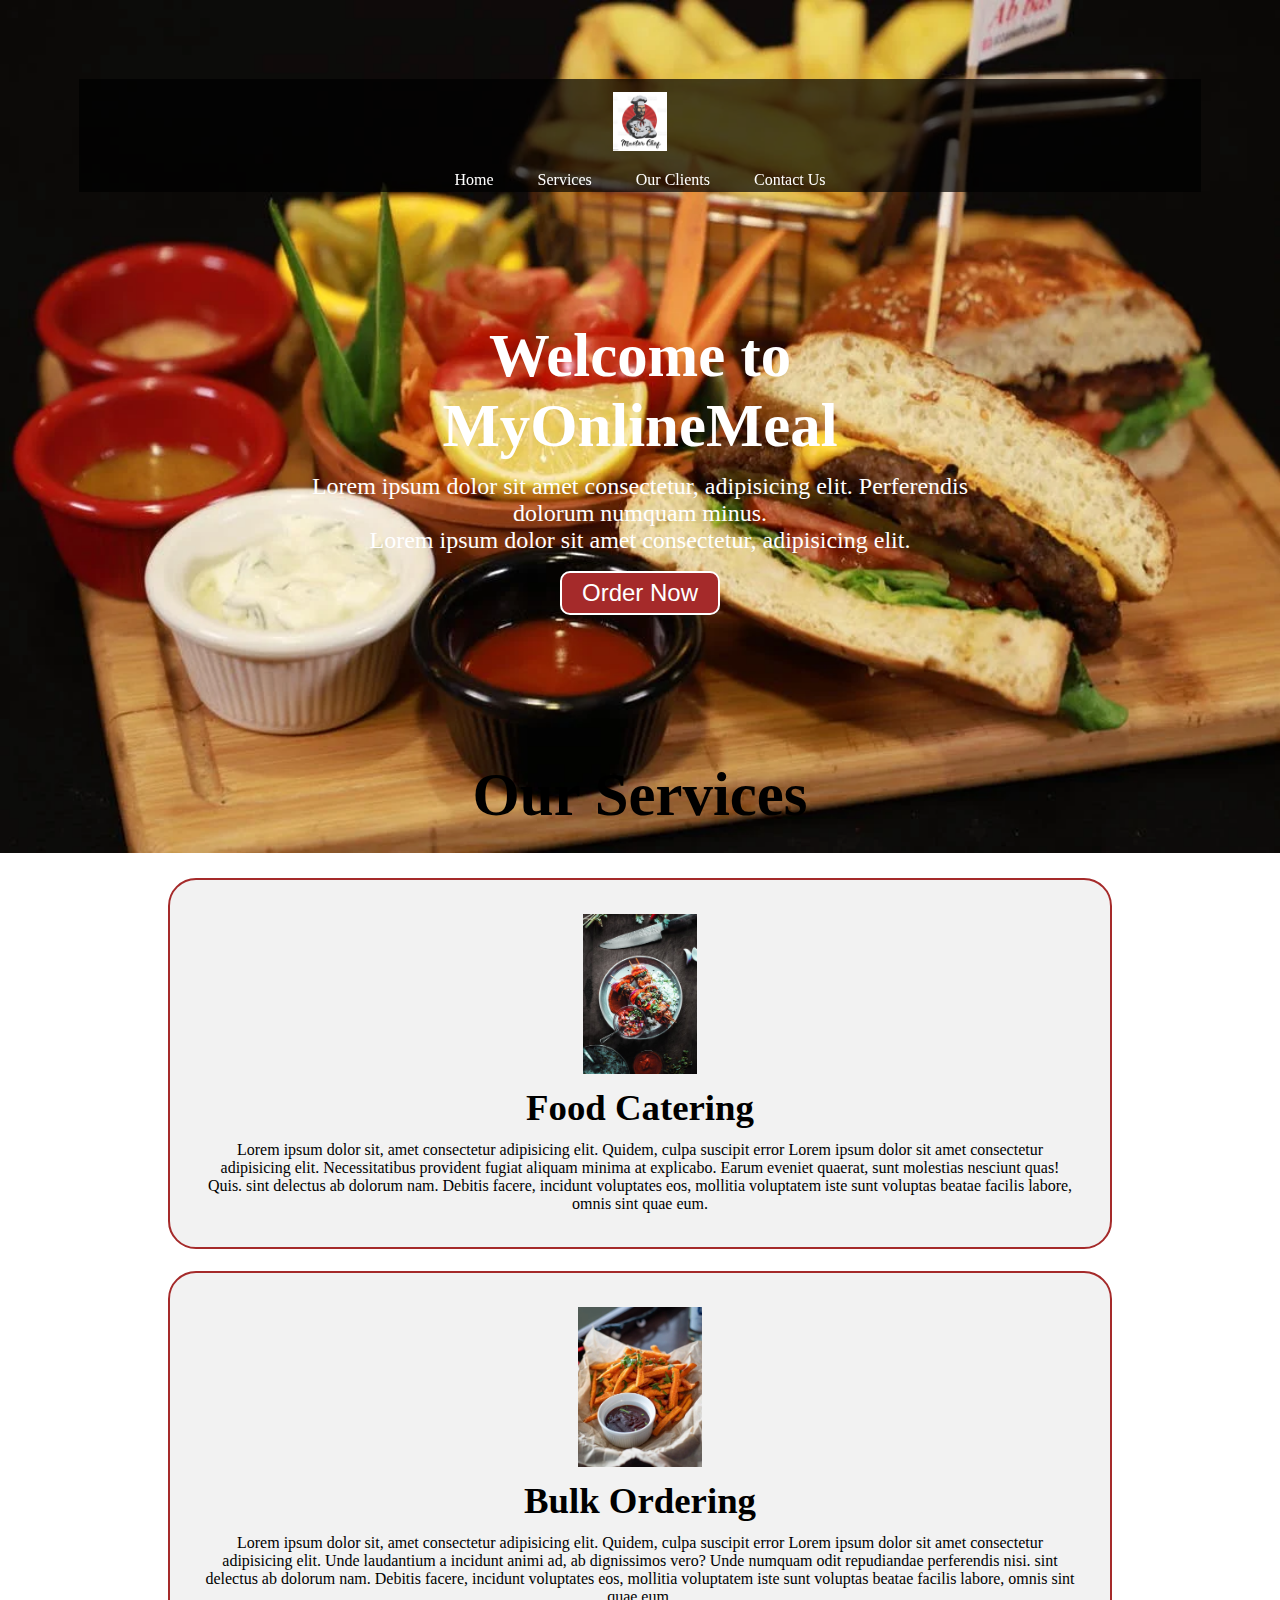
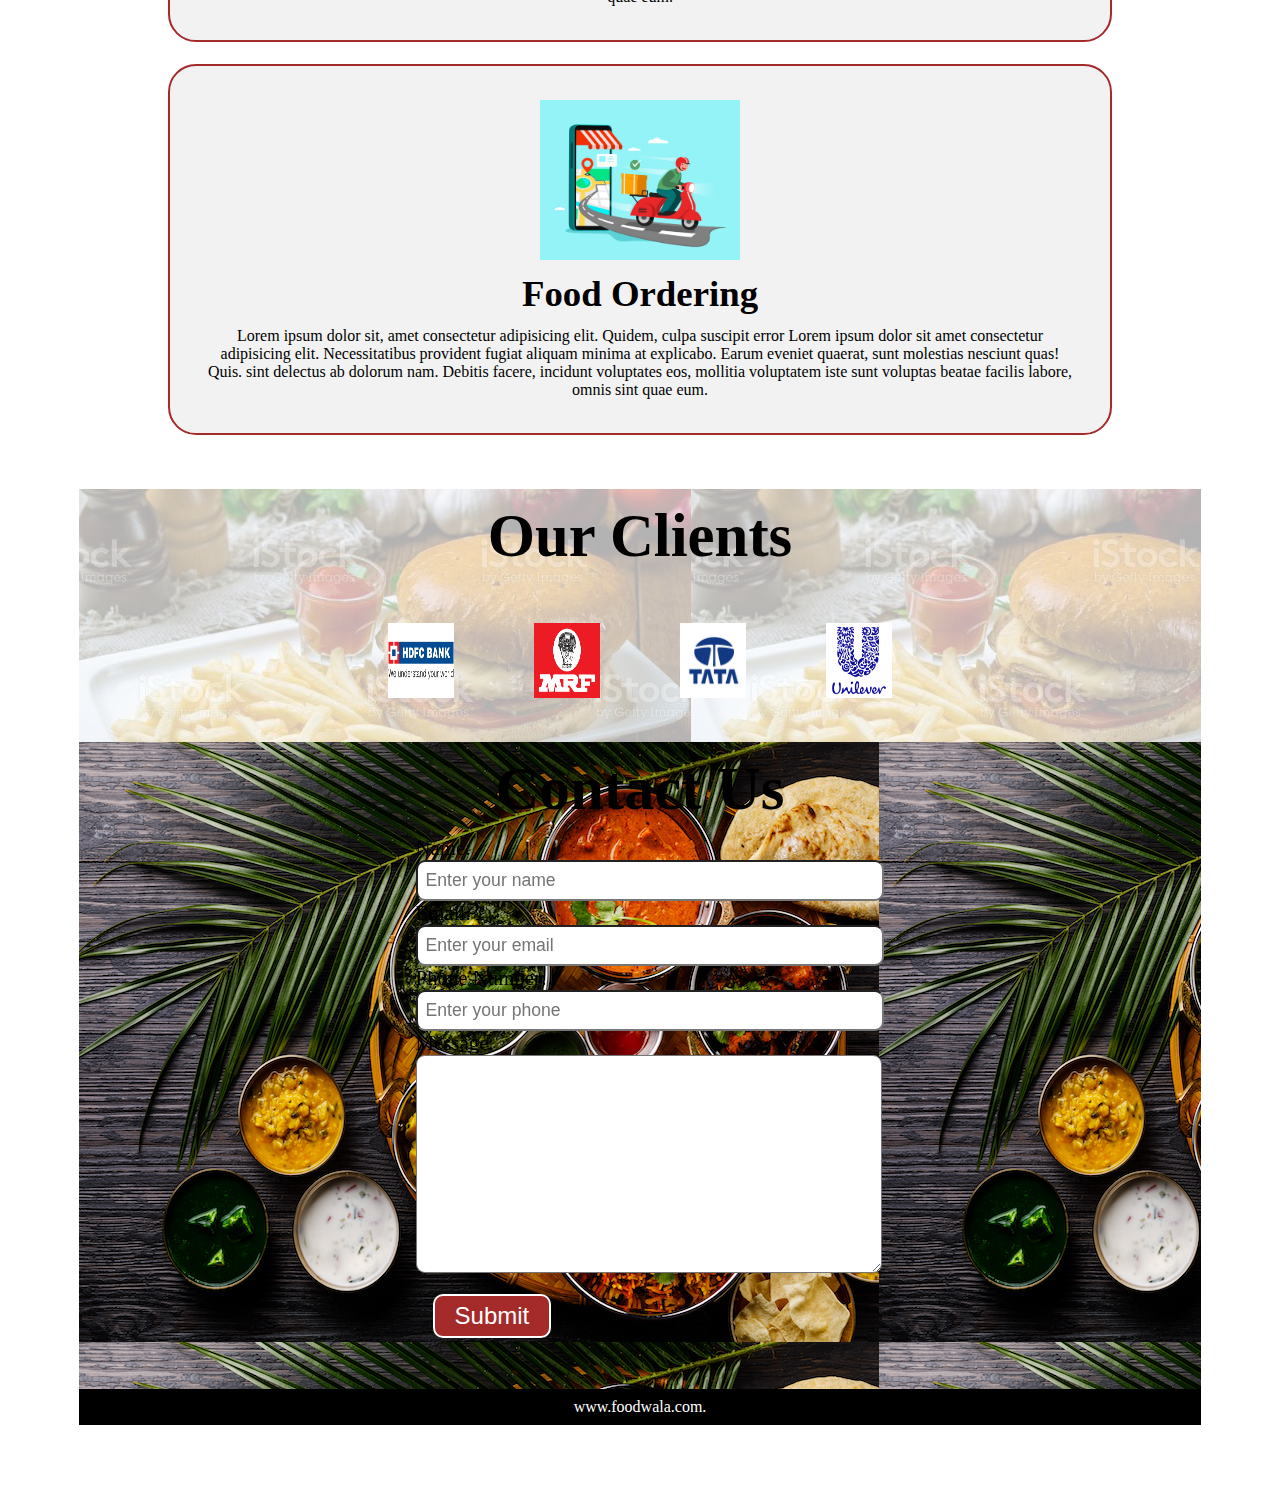
<file: index.html>
<!DOCTYPE html>
<html lang="en">
<head>
    <meta charset="UTF-8">
    <meta name="viewport" content="width=device-width, initial-scale=1.0">
    <meta http-equiv="X-UA-Compatible" content="ie=edge">
    <title>Best Online Food Delivery Service in India | MyOnlineMeal.com</title>
    <link rel="stylesheet" href="style.css">
    
</head>

<body>
    <!--123-->
    <nav id="navbar">
        <div id="logo">
            <img src="./Image/chef.jpg" alt="foodwala.com">
        </div>
        <ul>
            <li class="item"><a href="#home">Home</a></li>
            <li class="item"><a href="#services-container">Services</a></li>
            <li class="item"><a href="#client-section">Our Clients</a></li>
            <li class="item"><a href="#contact">Contact Us</a></li>
        </ul>
    </nav>

    <section id="home" class="hii">
        <h1 class="h-primary">Welcome to MyOnlineMeal</h1>
        <p>Lorem ipsum dolor sit amet consectetur, adipisicing elit. Perferendis dolorum numquam minus. </p>
        <p>Lorem ipsum dolor sit amet consectetur, adipisicing elit. </p>
        <button class="btn">Order Now</button>
    </section>

    <section id="services-container">
        <h1 class="h-primary center">Our Services</h1>
        <div id="services">
            <div class="box">
                <img src="./Image/pexels-photo-2641886.jpeg" alt="">
                <h2 class="h-secondary center">Food Catering</h2>
                <p class="center">Lorem ipsum dolor sit, amet consectetur adipisicing elit. Quidem, culpa suscipit error
                    Lorem ipsum dolor sit amet consectetur adipisicing elit. Necessitatibus provident fugiat aliquam minima at explicabo. Earum eveniet quaerat, sunt molestias nesciunt quas! Quis.
                    sint delectus ab dolorum nam. Debitis facere, incidunt voluptates eos, mollitia voluptatem iste sunt
                    voluptas beatae facilis labore, omnis sint quae eum.</p>
            </div>
            <div class="box">
                <img src="./Image/pexels-photo-1893556.webp" alt="">
                <h2 class="h-secondary center">Bulk Ordering</h2>
                <p class="center">Lorem ipsum dolor sit, amet consectetur adipisicing elit. Quidem, culpa suscipit error
                    Lorem ipsum dolor sit amet consectetur adipisicing elit. Unde laudantium a incidunt animi ad, ab dignissimos vero? Unde numquam odit repudiandae perferendis nisi.
 sint delectus ab dolorum nam. Debitis facere, incidunt voluptates eos, mollitia voluptatem iste sunt
                    voluptas beatae facilis labore, omnis sint quae eum.</p>
            </div>
            <div class="box">
                <img src="./Image/Online_Shoping_29-1024x819.jpg" alt="">
                <h2 class="h-secondary center">Food Ordering</h2>
                <p class="center">Lorem ipsum dolor sit, amet consectetur adipisicing elit. Quidem, culpa suscipit error
                    Lorem ipsum dolor sit amet consectetur adipisicing elit. Necessitatibus provident fugiat aliquam minima at explicabo. Earum eveniet quaerat, sunt molestias nesciunt quas! Quis.
                    sint delectus ab dolorum nam. Debitis facere, incidunt voluptates eos, mollitia voluptatem iste sunt
                    voluptas beatae facilis labore, omnis sint quae eum.</p>
            </div>
        </div>
    </section>
    <section id="client-section">
        <h1 class="h-primary center">Our Clients</h1>
        <div id="clients">
            <div class="client-item">
                <img src="./Image/HDFC-Bank-logo.jpg" alt="Our Client">
            </div>
            <div class="client-item">
                <img src="./Image/MRF-Tyres-logo-1500x1100.png" alt="Our Client">
            </div>
          
            <div class="client-item">
                <img src="./Image/tata-logo.png" alt="Our Client">
            </div>
            <div class="client-item">
                <img src="./Image/images.png" alt="Our Client">
            </div>
        </div>
  </section>
<section id="contact">
        <h1 class="h-primary center">Contact Us</h1>
        <div id="contact-box">
           
            <form action="">
                <div class="form-group">
                    <label for="name">Name: </label>
                    <input type="text" name="name" id="name" placeholder="Enter your name">
                </div>
                <div class="form-group">
                    <label for="email">Email: </label>
                    <input type="email" name="name" id="email" placeholder="Enter your email">
                </div>
                <div class="form-group">
                    <label for="phone">Phone Number: </label>
                    <input type="phone" name="name" id="phone" placeholder="Enter your phone">
                </div>
                <div class="form-group">
                    <label for="message">Message: </label>
                    <textarea name="message" id="message" cols="30" rows="10"></textarea>
                    </div>
                
                <button class="btn">Submit</button>
                    
            </form>
        </div>
    </section>

    <footer>
        <div class="center">

             www.foodwala.com. 
        </div>
    </footer>
</body>
<head>          
     </div>
            </form>
        </div>
    </section>
</head>

</html>
</file>
<file: style.css>
/* Navigation */
#navbar {
    flex-direction: column;
    align-items: flex-start;
}
body
{
           font-family: 'golu bhai', cursive;
        color:black;
        margin: 34px;
        padding: 45px;
        background-image: url("./Image/brekfast.webp");
background-size: 100%;
background-repeat: no-repeat;
 }



#navbar ul li a{
    font-size: 1rem;
    padding: 0px 7px;
    padding-bottom: 8px;
}
/* Home section */
#home{
    height: 370px; 
    padding: 3px 28px;
}

#home::before{
    height: 480px; 
}

#home p{
    font-size: 13px;
}

/* Services section  */
#services{
    flex-direction: column;
}

#services .box { 
    padding: 14px;
    margin: 2px 0px; 
    margin-bottom: 20px;
}

/* Clients section */
#clients{
    flex-wrap: wrap;
}

#clients img{
    width: 66px;
    padding: 6px;
    height: auto;
}

/* Contact us section */
#contact-box form{
    width:80%;
}
/* Footer */

/* Utility classes */
.h-primary{
    font-size:26px;
}
.btn{
    font-size: 13px;
    padding: 4px 8px;
}
/* CSS Reset */
*{
    margin: 0;
    padding: 0;
}

html{
    scroll-behavior: smooth;
}

/* CSS Variables */
:root{
    --navbar-height: 59px;
}

/* Navigation Bar */
#navbar{
    display: flex;
    align-items: center;
    position: sticky;
    top: 0px;
     
}

#navbar::before{
    content: "";
    background-color: black;
    position: absolute;
    top:0px;
    left:0px;
    height: 100%;
    width:100%;
    z-index: -1;
    opacity: 0.7;
}

/* Navigation Bar: Logo and Image */
#logo{
    margin: 10px 34px;
}

#logo img{
    height: 59px;
    margin: 3px 6px;
}


/* Navigation Bar: List Styling */

#navbar ul{
    display: flex;
    font-family: 'Baloo Bhai', cursive;
}

#navbar ul li{ 
    list-style: none;
    font-size: 1.3rem;
}

#navbar ul li a{
    color:white;
    display: block;
    padding: 3px 22px;
    border-radius: 20px;
    text-decoration: none;
}

#navbar ul li a:hover{
    color: black;
    background-color: white;
}

/* Home Section */
#home{
    display: flex;
    flex-direction: column;
    padding:3px 200px;
    height: 550px;
    justify-content: center;
    align-items: center;
}

#home::before{ 
    content: "";
    position: absolute;
      height: 642px;
    top:0px;
    left:0px;
    width: 100%;
    z-index: -1;
    opacity:0.89;
}

#home h1{
    color:white;
    text-align: center;
    font-family: 'Bree Serif', serif;
}

#home p{
    color:white;
    text-align: center;
    font-size: 1.5rem;
    font-family: 'Bree Serif', serif;
}
/* Services Section */
#services{
    margin: 34px;
    display: flex;
}
#services .box{ 
    border: 2px solid brown;
    padding: 34px;
    margin: 2px 55px;
    border-radius: 28px;
    background: #f2f2f2;
    margin-bottom: 20px;
}

#services .box img{ 
   height: 160px;
   margin: auto;
   display: block;
}

#services .box p{
    font-family: 'Bree Serif', serif;

} 

/* Clients Section */
#client-section{ 
    position: relative;
}

#client-section::before{
 content: "";
 position: absolute;
 background: url('./Image/istockphoto-1175606319-612x612.jpg');
 width: 100%;
 height: 100%;
 z-index: -1;
 opacity: 0.3;
}

#clients{
    display: flex;
    justify-content: center;
    align-items: center;
}

.client-item{
    padding: 34px;
}

#clients img{
    height: 75px;
}


/* Contact Section */
#contact{
    position: relative;
    background: url("./Image/indian-food-2021-10-21-04-03-18-utc.jpg");
    background-size: 100;
   
    
}
#contact::before{
    content: "";
    position: absolute;
    width: 100%;
    height: 100%;
    z-index: -1;
    opacity: 0.7;

}
#contact-box{
    display: flex;
    justify-content: center;
    align-items: center;
    padding-bottom: 34px;
}
#contact-box input, 
#contact-box textarea{
    width: 100%;
    padding: 0.5rem;
    border-radius: 9px;
    font-size: 1.1rem;
} 

#contact-box form{
    width: 40%;
}

#contact-box label{
   font-size: 1.3rem;
   font-family: 'Bree Serif', serif;

}


footer{
    background: black;
    color: white;
    padding: 9px 20px;
}

/* Utility Classes */
.h-primary{
    font-family: 'Bree Serif', serif;
    font-size: 3.8rem;
    padding: 12px;
    color:black;
}

.h-secondary{
    font-family: 'Bree Serif', serif;
    font-size: 2.3rem;
    padding: 12px;
}

.btn{
    padding: 6px 20px;
    border: 2px solid white;
    background-color: brown;
    color: white;
    margin: 17px;
    font-size: 1.5rem;
    border-radius: 10px;
    cursor:pointer;
}

.center{
    text-align: center;
}
#btn1{
    background-color: black;
    color:white;
    border-radius: 5px;

}
</file>
